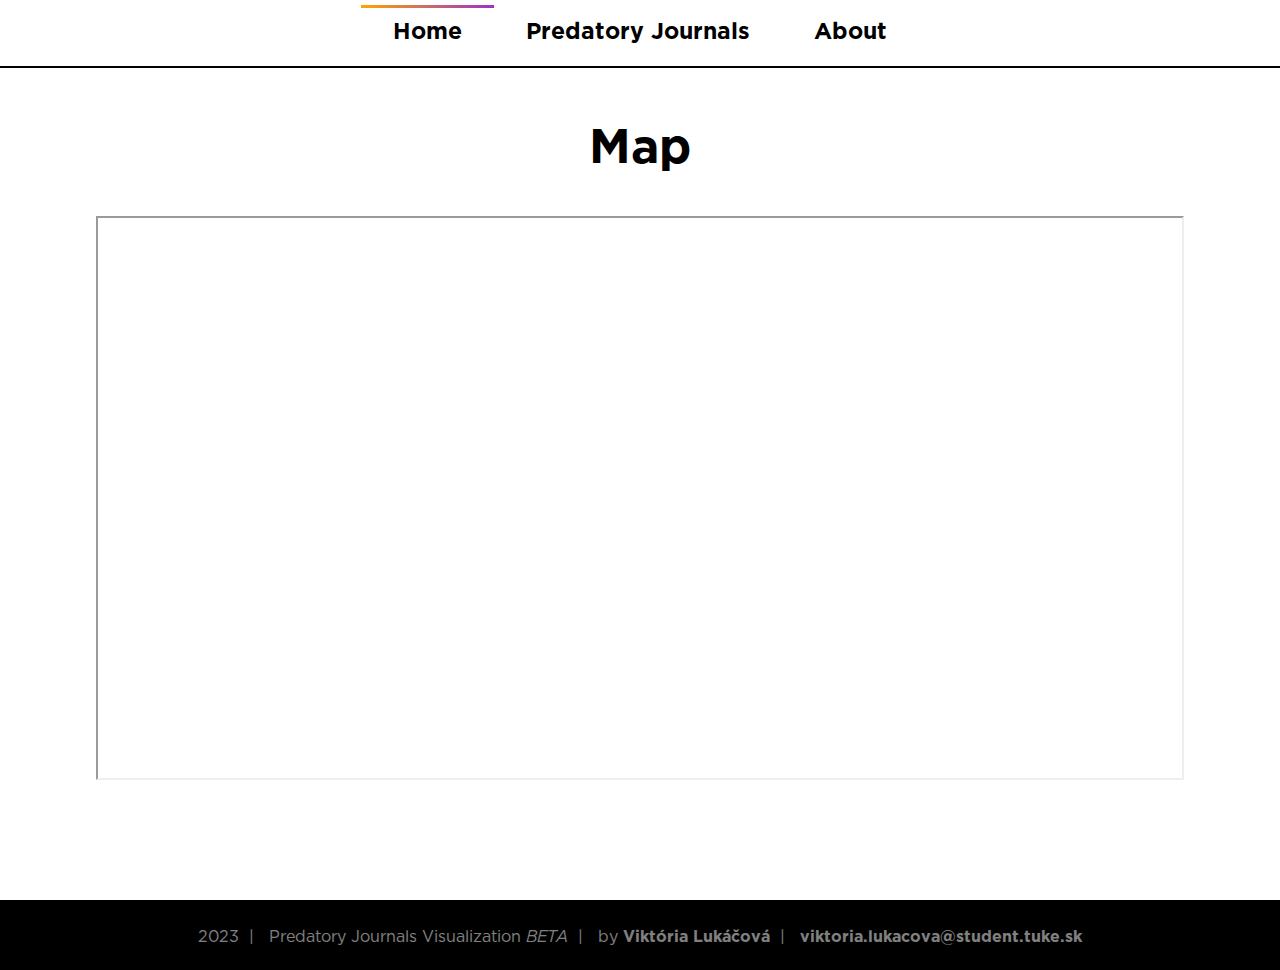
<file: VisualizationWeb/index.html>
<!DOCTYPE html>
<html lang="en">
    <!-- HEAD -->
    <head>
        <!-- Meta Files -->
        <meta charset="UTF-8">
        <meta name="viewport" content="width=device-width, initial-scale=1.0">
        <link href="https://fonts.googleapis.com/icon?family=Material+Icons" rel="stylesheet">

        <!-- Style Sheets -->
        <link rel="stylesheet" type="text/css" href="stylesheets/base_style.css">
        <link rel="stylesheet" type="text/css" href="stylesheets/index_style.css">

        <title>Predatory&nbsp;Journals&nbsp;Visualisation</title>
    </head>

    <!-- BODY -->
    <body>
        <!-- Header -->
        <header class="header">
            <nav class="menu">
                <ul>
                    <li><a id="curr" class="norm" href="index.html">Home</a></li>
                    <li><a class="norm" href="journals.html">Predatory&nbsp;Journals</a></li>
                    <li><a class="norm" href="about.html">About</a></li>
                </ul>
            </nav>
        </header>

        <!-- Content -->
        <div class="content">
            <h1>Map</h1>
            <iframe id="emap" src="https://www.google.com/maps/d/u/0/embed?mid=1-Iy156vCPa61-L-BWKs9sMRyP7CUeiY&ehbc=2E312F"></iframe>
        </div>

        <!-- Footer -->
        <footer class="footer">
            <p id="copyright">
                2023&nbsp;&nbsp;|&nbsp;&nbsp;
                Predatory&nbsp;Journals&nbsp;Visualization&nbsp;<i>BETA</i>&nbsp;&nbsp;|&nbsp;&nbsp;
                by&nbsp;<b>Viktória&nbsp;Lukáčová</b>&nbsp;&nbsp;|&nbsp;&nbsp;
                <a id="mail" href="mailto:viktoria.lukacova@student.tuke.sk">viktoria.lukacova@student.tuke.sk</a>
            </p>
        </footer>
    </body>
</html>
</file>
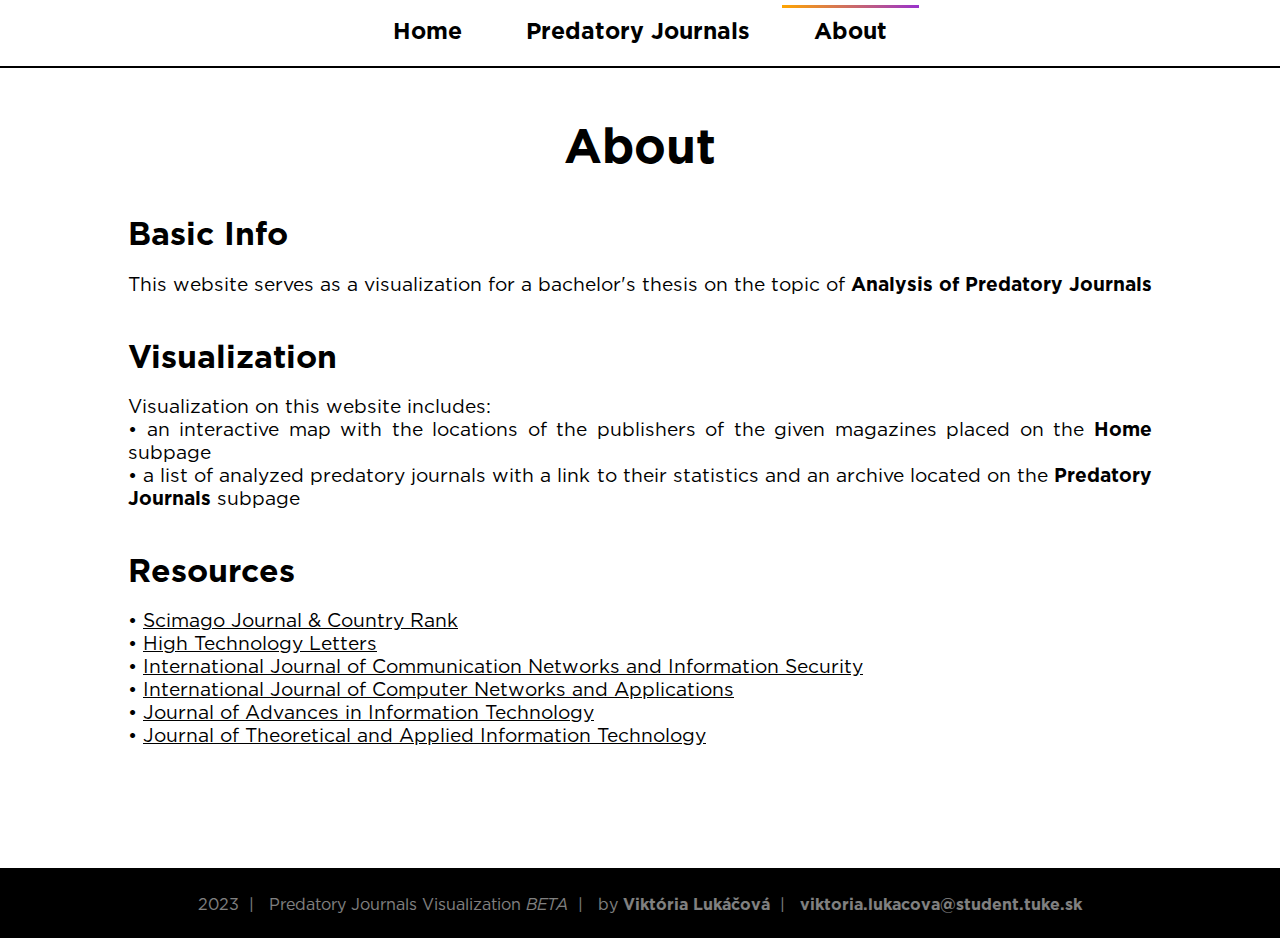
<file: VisualizationWeb/about.html>
<!DOCTYPE html>
<html lang="en">
    <!-- HEAD -->
    <head>
        <!-- Meta Files -->
        <meta charset="UTF-8">
        <meta name="viewport" content="width=device-width, initial-scale=1.0">
        <link href="https://fonts.googleapis.com/icon?family=Material+Icons" rel="stylesheet">

        <!-- Style Sheets -->
        <link rel="stylesheet" type="text/css" href="stylesheets/base_style.css">
        <link rel="stylesheet" type="text/css" href="stylesheets/about_style.css">

        <title>About</title>
    </head>

    <!-- BODY -->
    <body>
        <!-- Header -->
        <header class="header">
            <nav class="menu">
                <ul>
                    <li><a class="norm" href="index.html">Home</a></li>
                    <li><a class="norm" href="journals.html">Predatory&nbsp;Journals</a></li>
                    <li><a id="curr" class="norm" href="about.html">About</a></li>
                </ul>
            </nav>
        </header>

        <!-- Content -->
        <div class="content">
            <h1 id="map_title">About</h1>
            <h2>Basic Info</h2>
            <p>
                This website serves as a visualization for a bachelor's thesis on the topic of <b>Analysis of Predatory Journals</b>
            </p>
            <br>
            <h2>Visualization</h2>
            <p>
                Visualization on this website includes:<br>
                • an interactive map with the locations of the publishers of the given magazines placed on the <a class="hook" href="index.html"><b>Home</b></a> subpage<br>
                • a list of analyzed predatory journals with a link to their statistics and an archive located on the <a class="hook" href="journals.html"><b>Predatory Journals</b></a> subpage
            </p>
            <br>
            <h2>Resources</h2>
            <p>
                • <a class="hook" href="https://www.scimagojr.com/" target="_blank"><u>Scimago Journal & Country Rank</u></a><br>
                • <a class="hook" href="http://www.hitech863.com/gjstxen/ch/index.aspx" target="_blank"><u>High Technology Letters</u></a><br>
                • <a class="hook" href="https://www.ijcnis.org/index.php/ijcnis" target="_blank"><u>International Journal of Communication Networks and Information Security</u></a><br>
                • <a class="hook" href="https://www.ijcna.org/index.php" target="_blank"><u>International Journal of Computer Networks and Applications</u></a><br>
                • <a class="hook" href="http://www.jait.us/" target="_blank"><u>Journal of Advances in Information Technology</u></a><br>
                • <a class="hook" href="http://www.jatit.org/index.php" target="_blank"><u>Journal of Theoretical and Applied Information Technology</u></a>
            </p>
        </div>

        <!-- Footer -->
        <footer class="footer">
            <p id="copyright">
                2023&nbsp;&nbsp;|&nbsp;&nbsp;
                Predatory&nbsp;Journals&nbsp;Visualization&nbsp;<i>BETA</i>&nbsp;&nbsp;|&nbsp;&nbsp;
                by&nbsp;<b>Viktória&nbsp;Lukáčová</b>&nbsp;&nbsp;|&nbsp;&nbsp;
                <a id="mail" href="mailto:viktoria.lukacova@student.tuke.sk">viktoria.lukacova@student.tuke.sk</a>
            </p>
        </footer>
    </body>
</html>
</file>
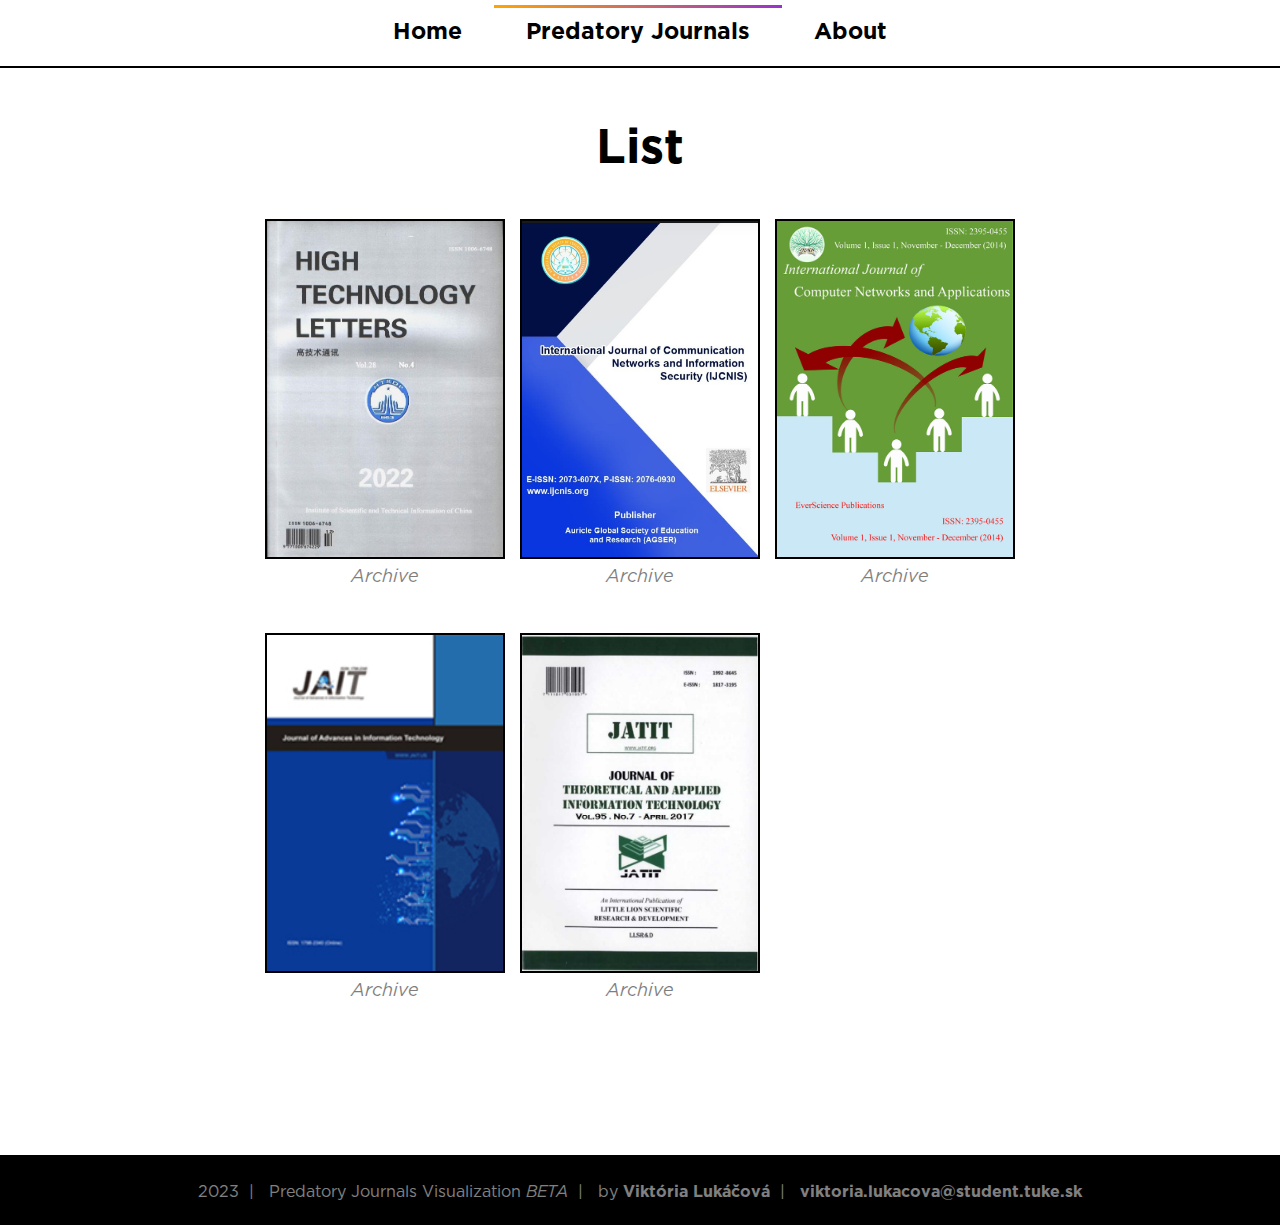
<file: VisualizationWeb/journals.html>
<!DOCTYPE html>
<html lang="en">
    <!-- HEAD -->
    <head>
        <!-- Meta Files -->
        <meta charset="UTF-8">
        <meta name="viewport" content="width=device-width, initial-scale=1.0">
        <link href="https://fonts.googleapis.com/icon?family=Material+Icons" rel="stylesheet">

        <!-- Style Sheets -->
        <link rel="stylesheet" type="text/css" href="stylesheets/base_style.css">
        <link rel="stylesheet" type="text/css" href="stylesheets/journals_style.css">

        <title>Predatory&nbsp;Journals</title>
    </head>

    <!-- BODY -->
    <body>
        <!-- Header -->
        <header class="header">
            <nav class="menu">
                <ul>
                    <li><a class="norm" href="index.html">Home</a></li>
                    <li><a id="curr" class="norm" href="journals.html">Predatory&nbsp;Journals</a></li>
                    <li><a class="norm" href="about.html">About</a></li>
                </ul>
            </nav>
        </header>

        <!-- Content -->
        <div class="content">
            <h1>List</h1>
            <table class="list">
                <tr>
                    <td>
                        <a href="https://www.scimagojr.com/journalsearch.php?q=12667&tip=sid&clean=0" target="_blank"><img src="img/htl.png" alt="htl.png"></a>
                        <br>
                        <a class="archive" href="http://www.hitech863.com/gjstxen/ch/reader/issue_browser.aspx" target="_blank">Archive</a>
                    </td>
                    <td>
                        <a href="https://www.scimagojr.com/journalsearch.php?q=19900195075&tip=sid&clean=0" target="_blank"><img src="img/ijcnis.png" alt="ijcnis.png"></a>
                        <br>
                        <a class="archive" href="https://www.ijcnis.org/index.php/ijcnis/issue/archive" target="_blank">Archive</a>
                    </td>
                    <td>
                        <a href="https://www.scimagojr.com/journalsearch.php?q=21100992514&tip=sid&clean=0" target="_blank"><img src="img/ijcna.png" alt="ijcna.png"></a>
                        <br>
                        <a class="archive" href="https://www.ijcna.org/issues.php?vol=1&issue=1" target="_blank">Archive</a>
                    </td>
                </tr>
                <tr><td class="rowspan" colspan="3"></td></tr>
                <tr>
                    <td>
                        <a href="https://www.scimagojr.com/journalsearch.php?q=21101017116&tip=sid&clean=0" target="_blank"><img src="img/jait.png" alt="test.jpg"></a>
                        <br>
                        <a class="archive" href="http://www.jait.us/index.php?m=content&c=index&a=lists&catid=9" target="_blank">Archive</a>
                    </td>
                    <td>
                        <a href="https://www.scimagojr.com/journalsearch.php?q=19700182903&tip=sid&clean=0" target="_blank"><img src="img/jatit.png" alt="test.jpg"></a>
                        <br>
                        <a class="archive" href="http://www.jatit.org/volumes.php" target="_blank">Archive</a>
                    </td>
                </tr>
            </table>
        </div>

        <!-- Footer -->
        <footer class="footer">
            <p id="copyright">
                2023&nbsp;&nbsp;|&nbsp;&nbsp;
                Predatory&nbsp;Journals&nbsp;Visualization&nbsp;<i>BETA</i>&nbsp;&nbsp;|&nbsp;&nbsp;
                by&nbsp;<b>Viktória&nbsp;Lukáčová</b>&nbsp;&nbsp;|&nbsp;&nbsp;
                <a id="mail" href="mailto:viktoria.lukacova@student.tuke.sk">viktoria.lukacova@student.tuke.sk</a>
            </p>
        </footer>
    </body>
</html>
</file>
<file: VisualizationWeb/stylesheets/base_style.css>
@font-face {
    font-family: Gotham;
    font-weight: normal;
    font-style: normal;
    src: url(../fonts/GOTHAM-BOOK.OTF);
}

@font-face {
    font-family: Gotham;
    font-weight: normal;
    font-style: italic;
    src: url(../fonts/GOTHAM-BOOKITALIC.OTF);
}

@font-face {
    font-family: Gotham;
    font-weight: bold;
    font-style: normal;
    src: url(../fonts/GOTHAM-BOLD.OTF);
}

@font-face {
    font-family: Gotham;
    font-weight: 800;
    font-style: normal;
    src: url(../fonts/GOTHAM-BLACK.OTF);
}

* {
    box-sizing:border-box;
    scroll-behavior: smooth;
}

body {
    -webkit-font-smoothing: antialiased;
    margin: 0;
    font-family: "Gotham", "sans-serif";
    background-color: white;
    color: black;
    font-size: larger;
    transition: background-color .5s;
    opacity: 1;
}

.header {
    position: fixed;
    top: 0;
    background: white;
    width: 100%;
    z-index: 999;
}

.header .menu {
    width: auto;
    margin: auto;
    border-bottom: solid black 2px;
}

.header .menu ul {
    display: flex;
    list-style: none;
    margin-left: auto;
    margin-right: auto;
    padding: 0;
    width: fit-content;
    height: 100%;
}

.header .menu li {
    vertical-align: middle;
    display: inline;
    list-style-type: none;
    font-weight: bold;
}

a.norm {
    text-decoration: none;
    cursor: pointer;
    font-size: larger;
    color: black;
    padding: 1dvw 2.5dvw 1dvw;
    font-weight: bold;
    transition-property: color, background;
    transition-duration: 0.4s;
    border-top: 0.3dvw solid transparent;
}

a.norm:hover {
    background:
            linear-gradient(white, white) padding-box,
            linear-gradient(to right, orange, darkorchid) border-box;
    transition-property: color, background;
    transition-duration: 0.4s;
}

a#curr {
    background:
            linear-gradient(white, white) padding-box,
            linear-gradient(to right, orange, darkorchid) border-box;
}

.footer {
    position: relative;
    bottom: 0;
    background: black;
    height: 70px;
    width: 100%;
}

.footer #copyright {
    text-align: center;
    width: 100%;
    top: 40%;
    position: relative;
    margin-left: auto;
    margin-right: auto;
    color: white;
    font-size: medium;
    opacity: 50%;
}

.footer #mail {
    cursor: pointer;
    font-weight: bold;
    text-decoration: none;
    color: white;
}

.footer #mail:hover {
    opacity: 50%;
}

a.hook {
    cursor: pointer;
    text-decoration: none;
    color: black;
}

a.hook:hover {
    opacity: 50%;
}

/*@media screen and (max-width: 1080px) {
    body {*/
        /*min-height: 1920px;
        min-width: 1080px;*/
        /*font-size: xx-large;
    }

    .header {
        position: relative;
    }

    div#top {
        display: none;
    }

    a.logoHref {
        display: none;
    }

    a.logoNav {
        visibility: visible;
    }

    .footer {
        left: 0px;
        bottom: 0px;
    }

    .menu .norm, .alt {
        visibility: hidden;
    }

    .menu-footer {
        visibility: hidden;
    }

    @media screen and (max-width: 1024px) {
        .menu .norm, .alt {
            display: none;
        }

        .menu-footer {
            display: none;
        }
    }
}*/
</file>
<file: VisualizationWeb/stylesheets/index_style.css>
.content {
    margin-top: 120px;
    margin-bottom: 120px;
}

.content h1 {
    text-align: center;
    font-size: xxx-large;
    margin: auto auto 3dvw;
}

.content #emap {
    display: block;
    width: 85%;
    height: 44dvw;
    margin: auto auto 5dvw;
}
</file>
<file: VisualizationWeb/stylesheets/about_style.css>
.content {
    margin-top: 120px;
    margin-bottom: 120px;
}

.content h1 {
    text-align: center;
    font-size: xxx-large;
    margin: auto auto 3dvw;
}

.content h2 {
    text-align: left;
    font-size: xx-large;
    margin: auto;
    position: relative;
    width: 80%;
}

.content p {
    text-align: justify;
    position: relative;
    left: 10%;
    width: 80%;
}
</file>
<file: VisualizationWeb/stylesheets/journals_style.css>
.content {
    margin-top: 120px;
    margin-bottom: 120px;
}

.content h1 {
    text-align: center;
    font-size: xxx-large;
    margin: auto auto 3dvw;
}

.content .list {
    text-align: center;
    width: 60%;
    margin: auto auto 150px;
}

.list img {
    height: 340px;
    width: 240px;
    border: solid black 0.2dvw;
    transition-property: color, border;
    transition-duration: 0.1s;
}

.list img:hover {
    border: solid white 0.5dvw;
    transition-property: color, border;
    transition-duration: 0.1s;
}

.list .archive {
    cursor: pointer;
    font-size: large;
    text-decoration: none;
    color: black;
    opacity: 50%;
    font-style: italic;
}

.list .archive:hover {
    opacity: 100%;
    text-decoration: underline;
}

.list .rowspan {
    height: 3dvw;
}
</file>
